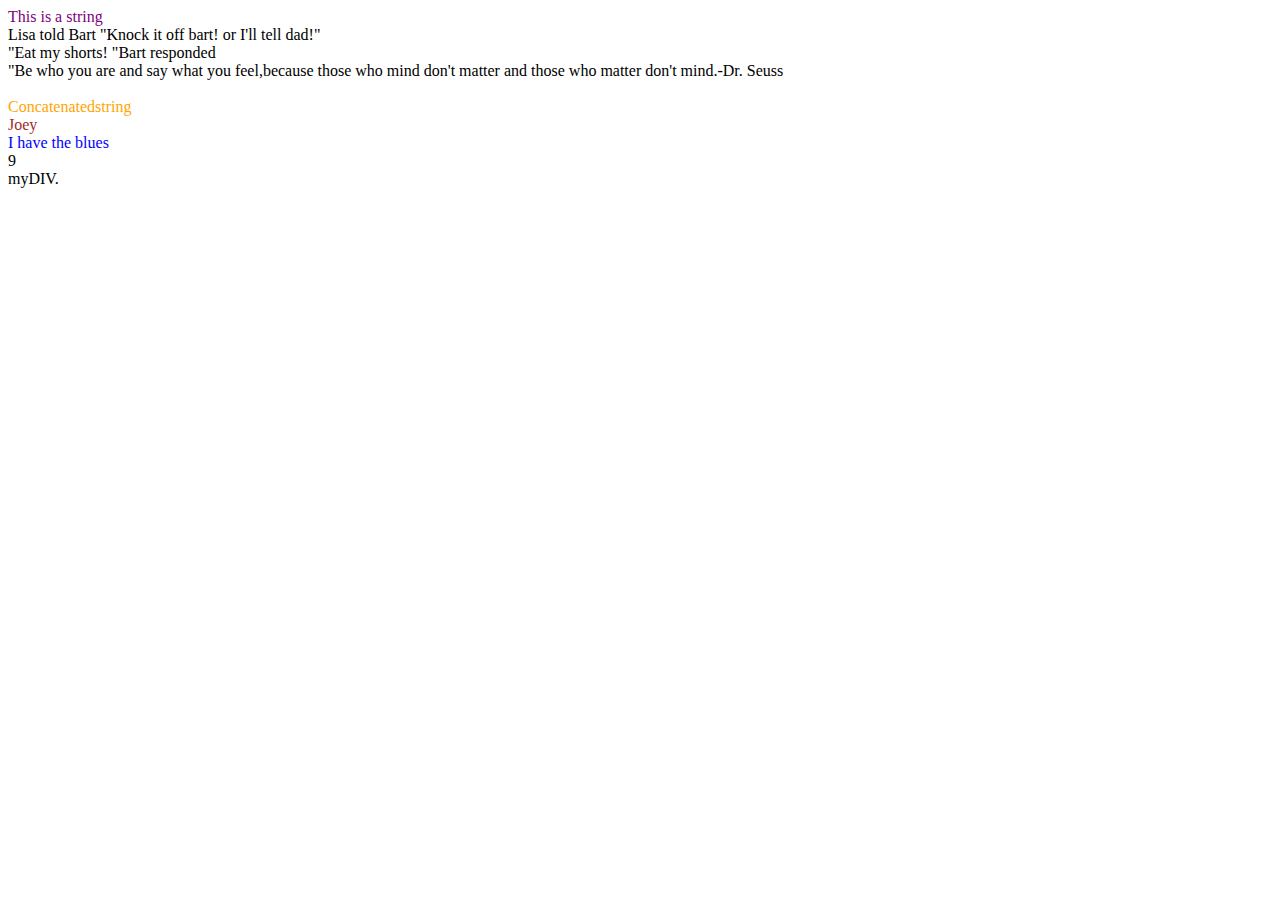
<file: Basic Javascript Projects/index.html>
<!DOCTYPE html>
<html lang="en">
    <head>
        <meta charset="utf-8">
        <script src="./Project1_expressions_alert/JS/main.js"></script>
    </head>
    <body>
        <div onmouseover="this.style.backgroundColor='red'">myDIV.</div>
        
    </body>
</html>
</file>
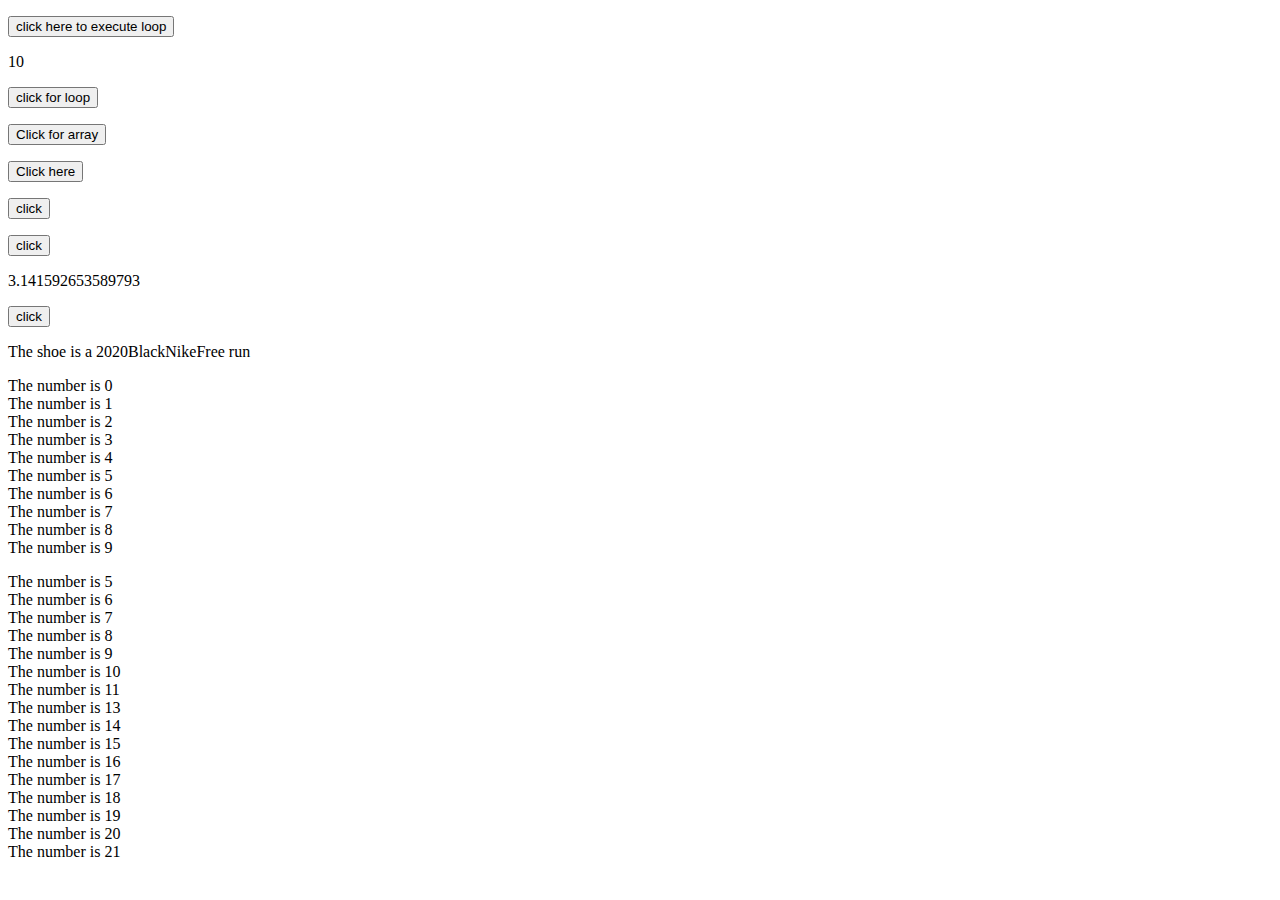
<file: Basic Javascript Projects/Project10_loops_arrays/index.html>
<!DOCTYPE html>
<html lang="en">
    <head>
        <meta charset="utf-8">
        <script src="JS/main.js" defer></script>
        
    </head>
    <body>
        
        <p id="Loop"></p>
        <button onclick="Call_Loop()">click here to execute loop</button>
        <p id="length"></p>

        <p id="List_of_types"></p>
        <button onclick="for_Loop()">click for loop</button>

        <p id="Array"></p>
        <button onclick="array_Function()">Click for array</button>

        <p id="constant"></p>
        <button onclick="constant_function()">Click here</button>

        <p id="variable"></p>
        <button onclick="var_to_constant()">click</button>

        <p id="Constant"></p>
        <button onclick="var_to_constant()">click</button>

        <p id="return"></p>
        <button onclick="return_function()">click</button>
    
        <p id="Shoe_Object"></p>

        <p id="break"></p>

        <p id="continue"></p>
    </body>
</html>
</file>
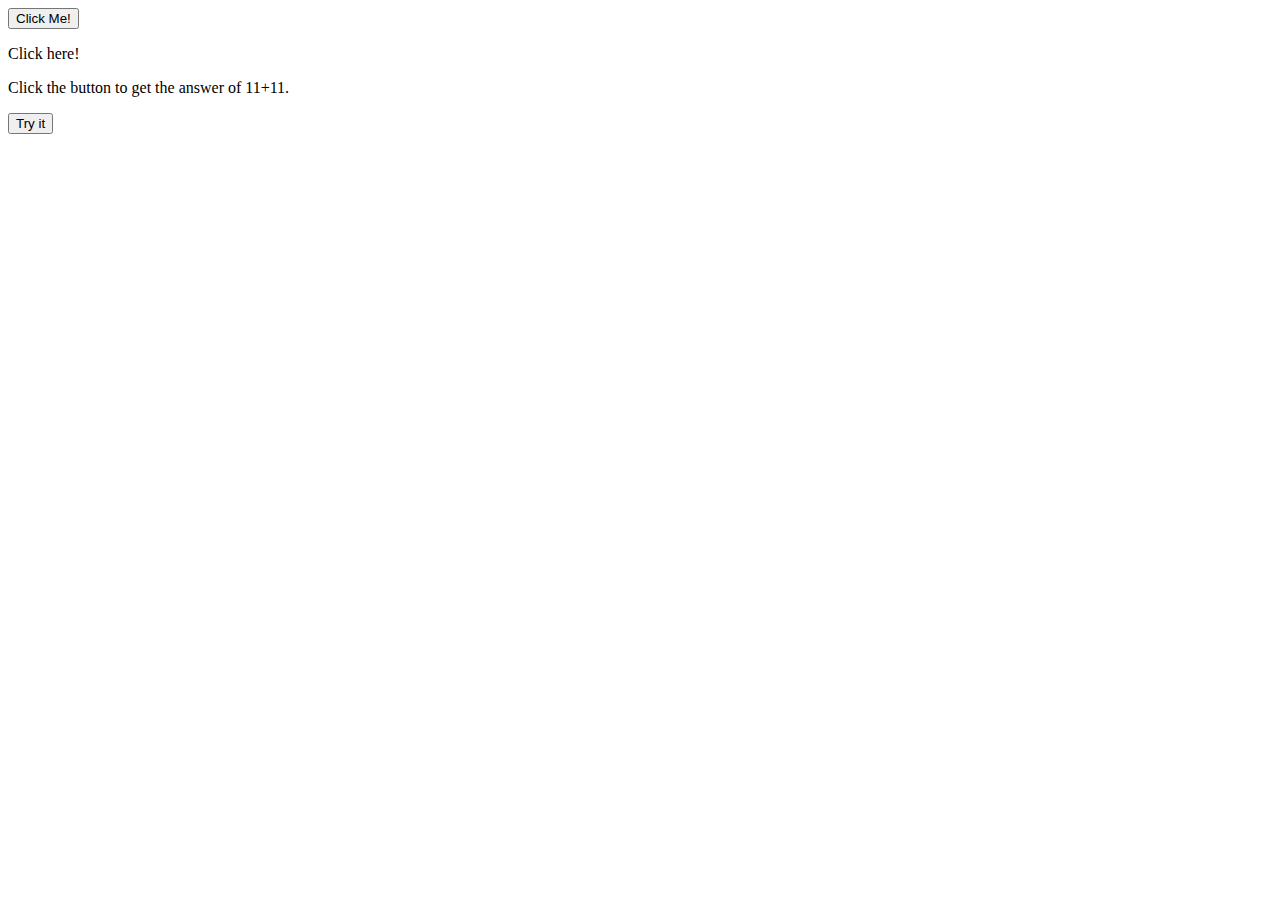
<file: Basic Javascript Projects/Project2_functions/index.html>
<!DOCTYPE html>
<html lang="en">
    <head>
        <meta charset="utf-8">
        <script src="./JS/main.js"></script>
    </head>
    <body>
        <button onclick="My_First_Function()">
        Click Me!
        </button>
        <p id="Blue_Text"></p>
        <p id="Concatenate" onclick="myFunction()">Click here!</p>

        <p id="demo">Click the button to get the answer of 11+11.</p>

<button onclick="myMath()">Try it</button>

    </body>
</html>
</file>
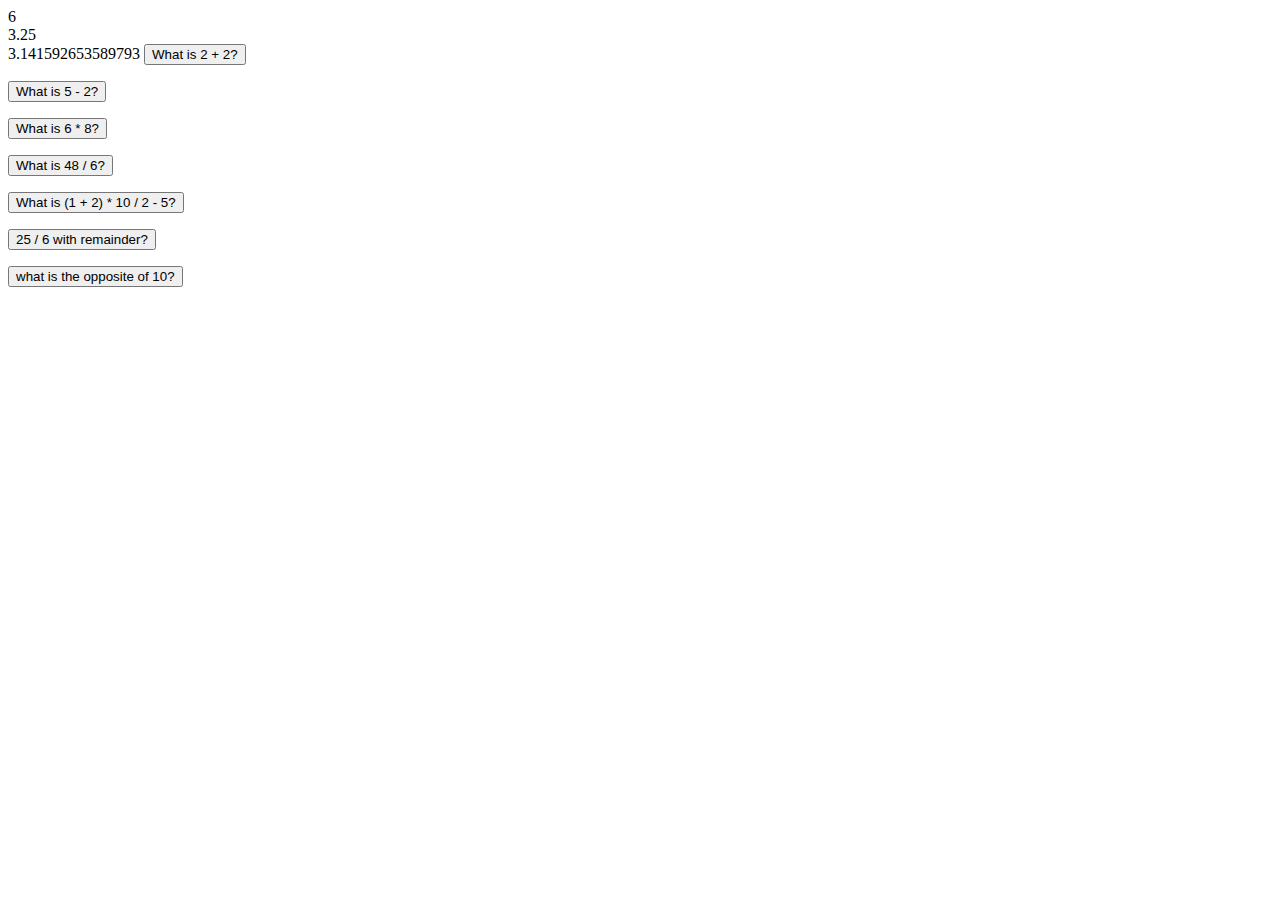
<file: Basic Javascript Projects/Project3_math_operators/index.html>
<!DOCTYPE html>
<html lang="en">
    <head>
        <meta charset="utf-8">
        <script src="./JS/main.js"></script>
    </head>
    <body>
        <button onclick="addition_Function()">What is 2 + 2?</button>
        <p id="Math"></p>

        <button onclick="subtraction_Function()">What is 5 - 2?</button>
        <p id="Math"></p>

        <button onclick="multiplication()">What is 6 * 8?</button>
        <p id="Math"></p>

        <button onclick="division()">What is 48 / 6?</button>
        <p id="Math"></p>

        <button onclick="more_Math()">What is (1 + 2) * 10 / 2 - 5?</button>
        <p id="Math"></p>

        <button onclick="modulus_Operator()">25 / 6 with remainder?</button>
        <p id="Math"></p>

        <button onclick="negation_Operator()">what is the opposite of 10?</button>
        <p id="Math"></p>
        
    </body>
</html>
</file>
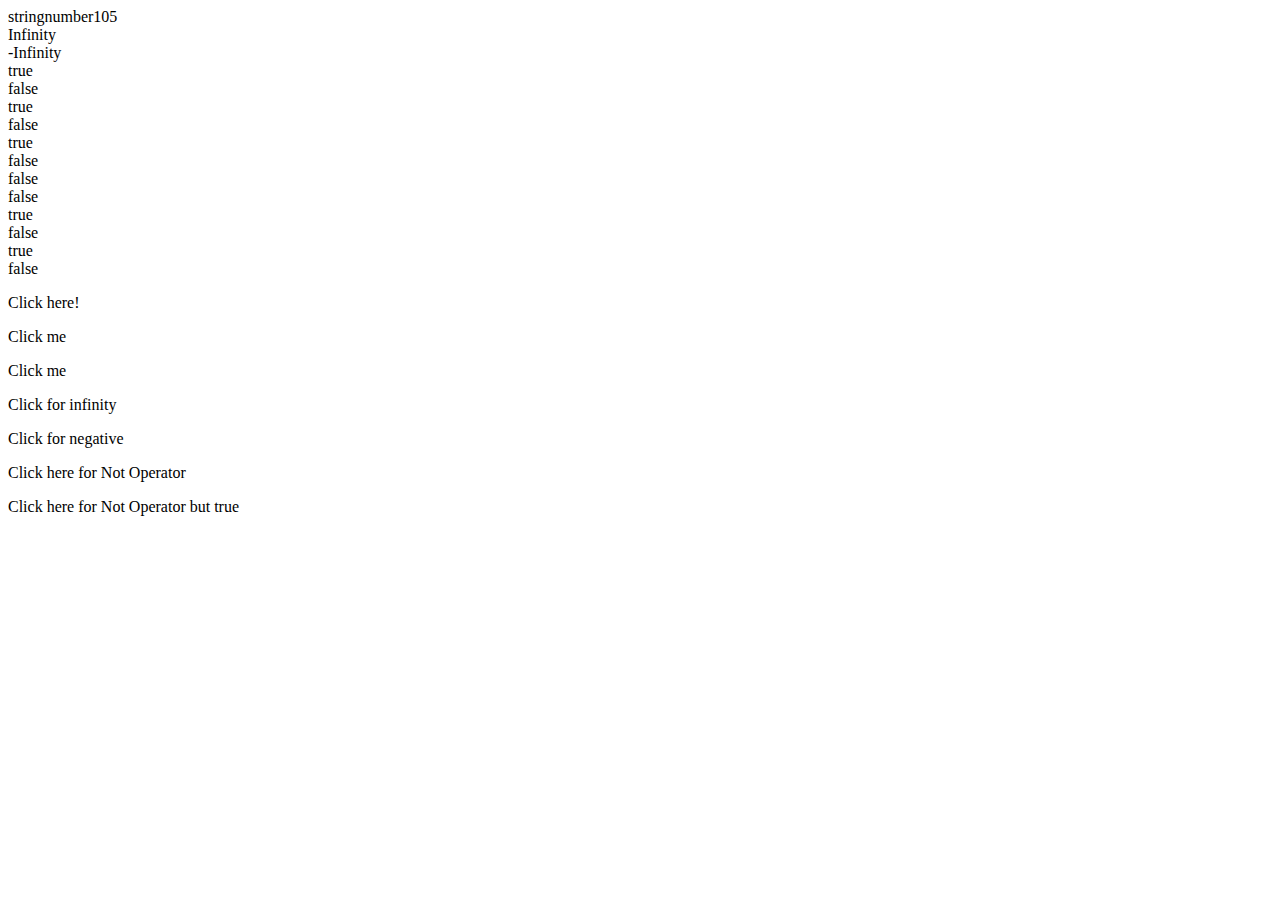
<file: Basic Javascript Projects/Project5_comparisons_type_coercion/index.html>
<!DOCTYPE html>
<html lang="en">
    <head>
        <meta charset="utf-8">
        <script src="JS/main.js"></script>
    </head>
    <body>
        
        <p id="example" onclick="is_Number()">Click here!</p>
        <p id="test" onclick="not_Number()">Click me</p>
        <p id="tests" onclick="not_Numbers()">Click me</p>
        <p id="infinite" onclick="display_Infinity()">Click for infinity</p>
        <p id="neginfinite" onclick="display_Infinity()">Click for negative</p>
        <p id="Not" onclick="not_Function()">Click here for Not Operator</p>
        <p id="Yot" onclick="not_Function()">Click here for Not Operator but true</p>
    </body>
</html>
</file>
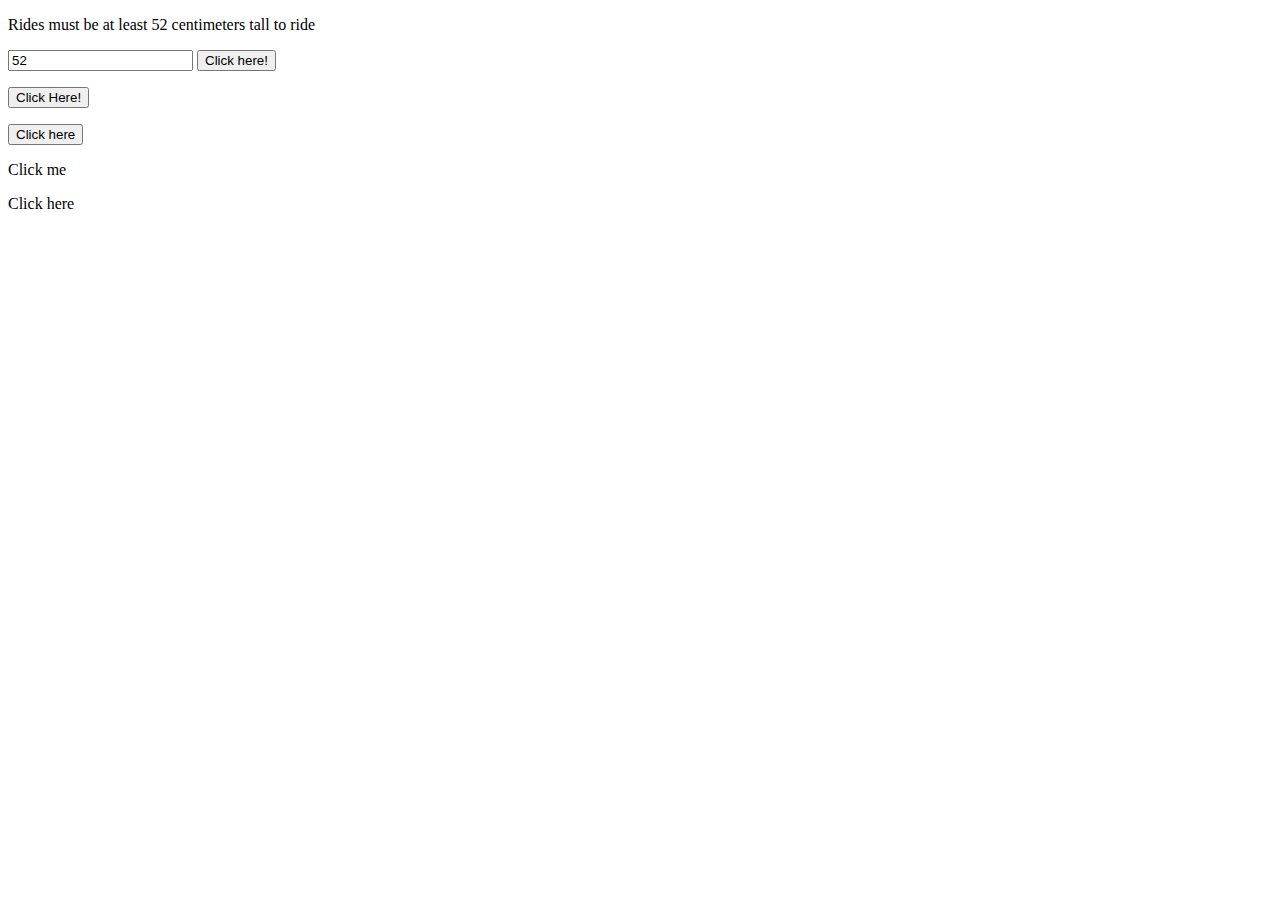
<file: Basic Javascript Projects/Project6_Ternary__operators_constructors/index.html>
<!DOCTYPE html>
<html lang="en">
    <head>
        <meta charset="utf-8">
        <script src="JS/main.js"></script>
    </head>
    <body>
        <p>Rides must be at least 52 centimeters tall to ride</p>
        <input id="Height" value="52">
        <button onclick="Ride_Function()">Click here!</button>
        <p id="Ride"></p>
        <button onclick="myFunction()">Click Here!</button>
        <p id="Keywords_and_Constructors"></p>

        <div>
            <button onclick="newFunction()">Click here</button>
            <p id="New_and_This"></p>
        </div>

        <div>
            <p id="Counting" onclick="count_Function()">Click me</p>
        </div>

        <div>
            <p id="Nested_Function" onclick="subtract_Function()">Click here</p>
        </div>
    </body>
</html>
</file>
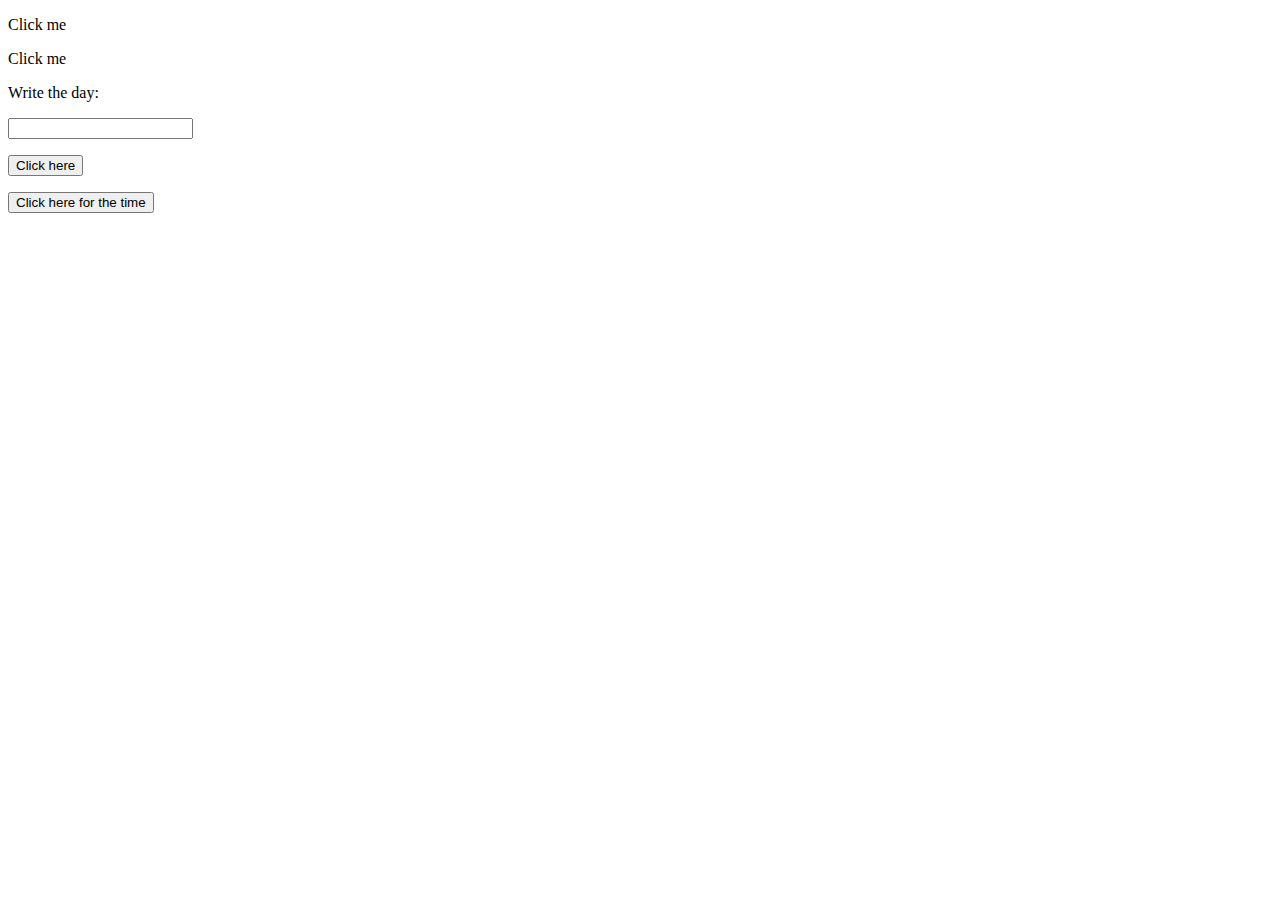
<file: Basic Javascript Projects/Project7_scope_time_function/index.html>
<!DOCTYPE html>
<html lang="en">
    <head>
        <meta charset="utf-8">
        <script src="JS/main.js"></script>
    </head>
    <body>
        <p id="Wake" onclick="set_Alarm()">Click me</p>

        <p id='Greater' onclick="new_Function()">Click me</p>
        
        <div>
            <p>Write the day:</p>
            <input id="Day" value="">
            <p id="What_day_of_the_week_is_it?">
            </p>
            <button onclick="Day_Function()">Click here</button>
        </div>

        <div>
            <p id="Time_of_day"></p>
            <button onclick="Time_Function()">Click here for the time</button>        
        </div>
    </body>
</html>
</file>
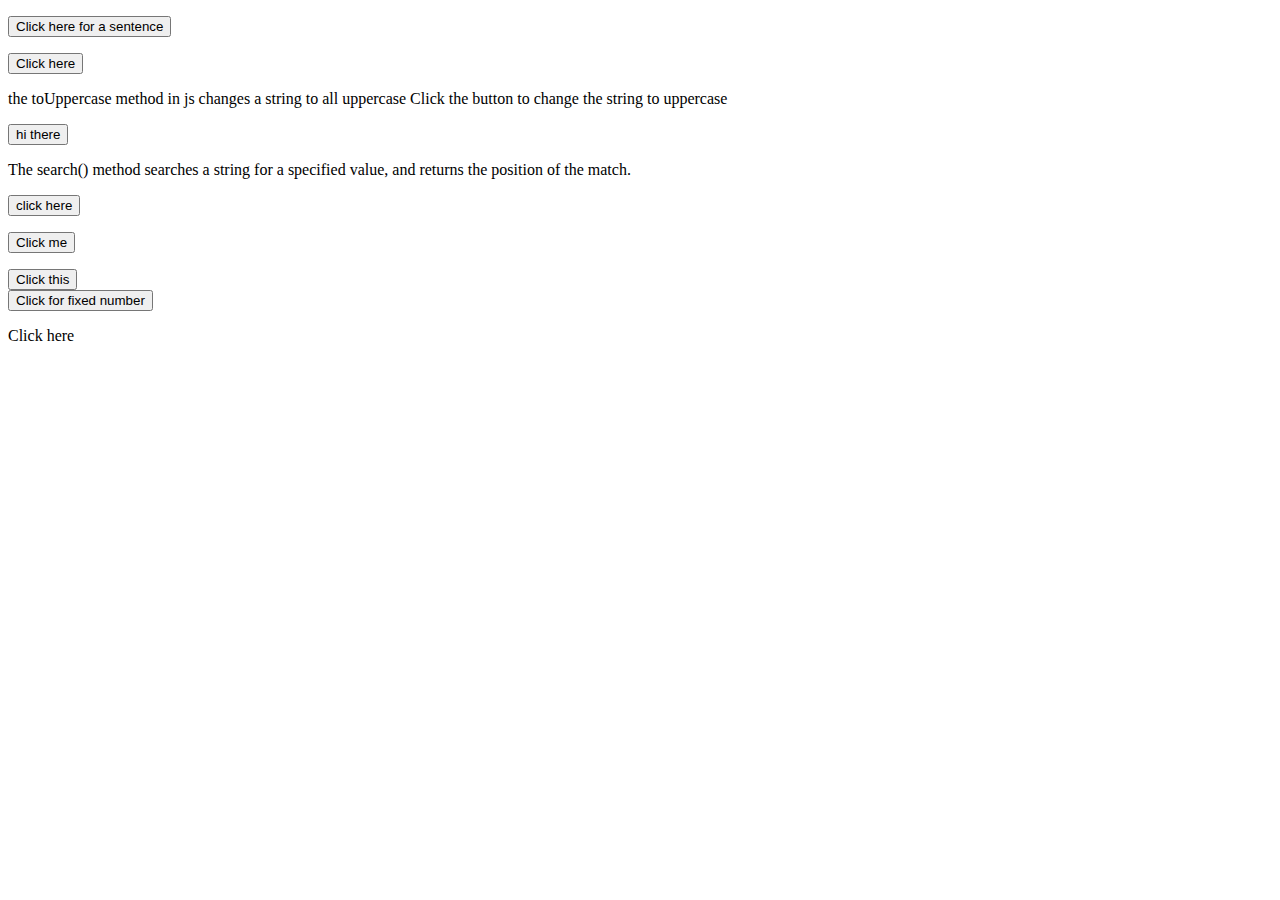
<file: Basic Javascript Projects/Project8_string_methods/index.html>
<!DOCTYPE html>
<html lang="en">
    <head>
        <meta charset="utf-8">
        <script src="JS/main.js"></script>
    </head>
    <body>
        <p id="Concatenate"></p>
        <button onclick="Sentence()">Click here for a sentence</button>

        <div>
            <p id="Slice"></p>
            <button onclick="slice_Method()">Click here</button>
        </div>

        <div>
            <p>the toUppercase method in js changes a string to all uppercase
                Click the button to change the string to uppercase</p>
            <button onclick="my_Function()">hi there</button>
            <p id="sample"></p>
        </div>

        <div>
            <p>The search() method searches a string for a 
                specified value, and returns the position of 
                the match.
            </p>
            <button onclick="my_Search()">click here</button>
            <p id="test"></p>
        </div>

        <div>
            <p id="Numbers_to_string"></p>
            <button onclick="string_Method()">Click me</button>
        </div>

        <div>
            <p id="Precision"></p>
            <button onclick="precision_Method()">Click this</button>
        </div>

        <div>
            <button onclick="fixed_Function()">Click for fixed number</button>
            <p id="fixed"></p>
        </div>

        <p id="phrase" onclick="value_Function()">Click here</p>
    </body>
</html>
</file>
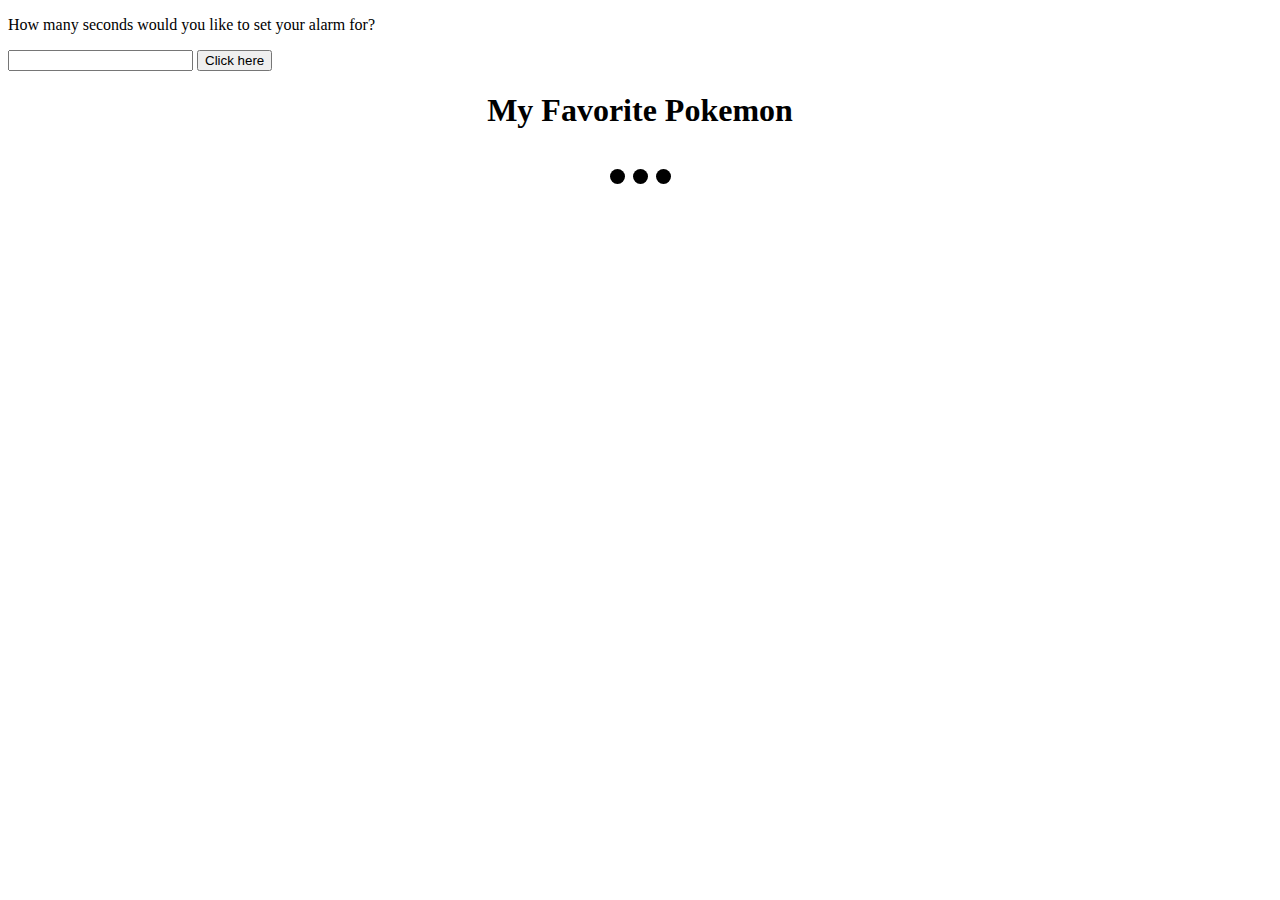
<file: Basic Javascript Projects/Project9_countdown_slideshow/index.html>
<!DOCTYPE html>
<html lang="en">
    <head>
        <meta charset="utf-8">
        <script src="JS/main.js"></script>
        <link rel="stylesheet" type="text/css" href="./CSS/main.css">
    </head>
    <body>
        <p>How many seconds would you like to set your alarm for?</p>
        <input id="seconds" value="">
        <button onclick="countdown()">Click here</button>
        <p id="timer"></p>

    <!-- start slideshow-->


    <h1 style="text-align:center">My Favorite Pokemon</h1>

<div class="slideshow-container">

    
    <div class="mySlides fade">
      <div class="numbertext">1 / 3</div>
      <img src="img1.jpg" style="width:100%">
      <div class="text">Favorite pokemon 1</div>
    </div>
  
    <div class="mySlides fade">
      <div class="numbertext">2 / 3</div>
      <img src="img2.jpg" style="width:100%">
      <div class="text">Favorite pokemon 2</div>
    </div>
  
    <div class="mySlides fade">
      <div class="numbertext">3 / 3</div>
      <img src="img3.jpg" style="width:100%">
      <div class="text">Favorite pokemon 3</div>
    </div>
  
    
    <a class="prev" onclick="plusSlides(-1)">&#10094;</a>
    <a class="next" onclick="plusSlides(1)">&#10095;</a>
  </div>
  <br>
  
  
  <div style="text-align:center">
    <span class="dot" onclick="currentSlide(1)"></span>
    <span class="dot" onclick="currentSlide(2)"></span>
    <span class="dot" onclick="currentSlide(3)"></span>
  </div>
    </body>
</html>
</file>
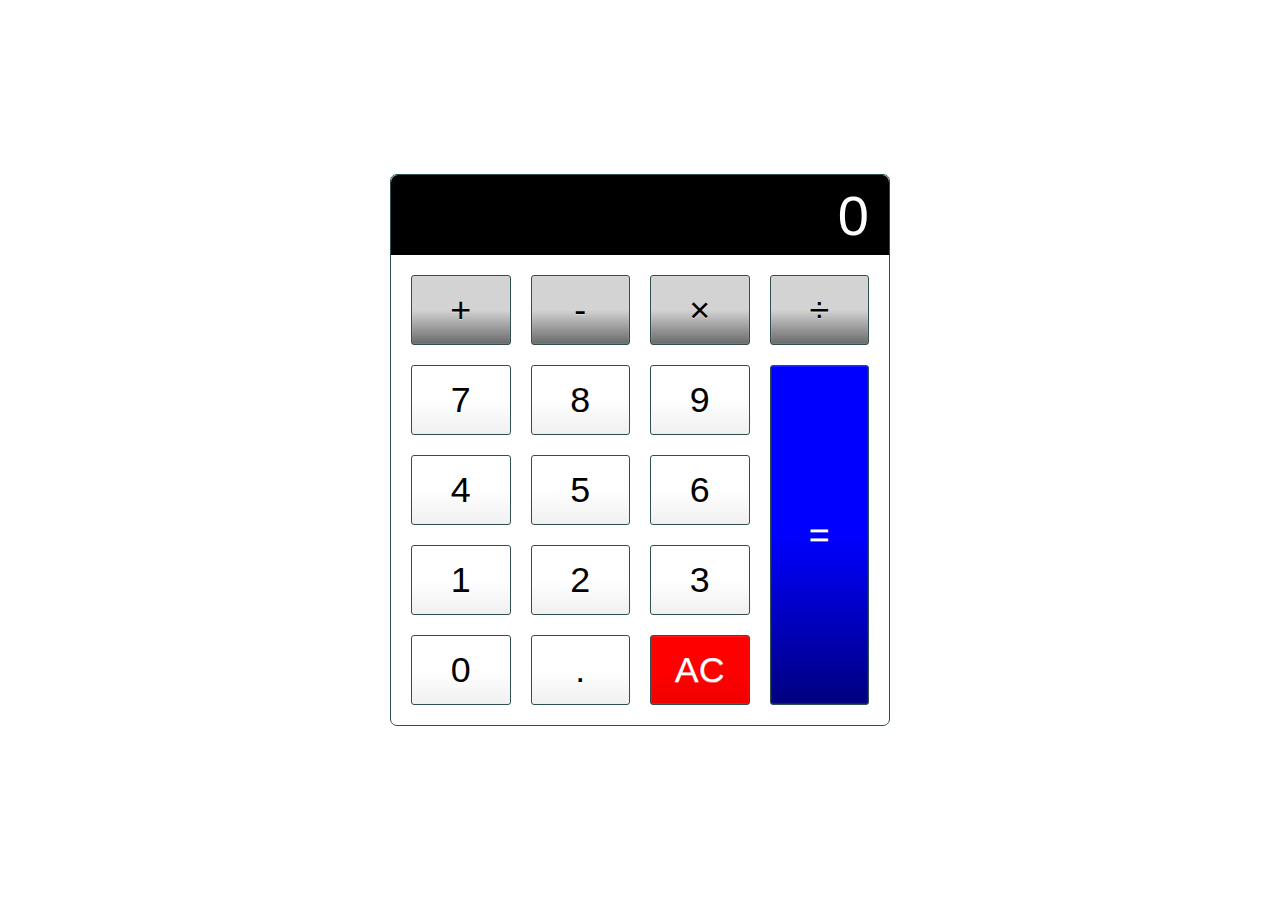
<file: Calculator.html>
<!DOCTYPE html>
<html lang="en">

<head>
    <meta charset="utf-8">

    <title>Calculator</title>
    <meta name="description" content="A basic HTML, CSS and Javascript calculator">
    <meta name="author" content="Andrew Davila">
    <script src="./Javascript/Calculator_Javascript.js" defer></script>
    <link rel="stylesheet" href="CSS/Calculator_CSS.css">

</head>

<body>

<div class="calculator">
    <input type="text" class="calculator-screen" value="0" disabled>
    <div class="calculator-keys">

        <button type="button" class="operator" value="+">+</button>
        <button type="button" class="operator" value="-">-</button>
        <button type="button" class="operator" value="*">&times;</button>
        <button type="button" class="operator" value="/">&divide;</button>
    
        <button type="button" value="7">7</button>
        <button type="button" value="8">8</button>
        <button type="button" value="9">9</button>

        <button type="button" value="4">4</button>
        <button type="button" value="5">5</button>
        <button type="button" value="6">6</button>

        <button type="button" value="1">1</button>
        <button type="button" value="2">2</button>
        <button type="button" value="3">3</button>

        <button type="button" value="0">0</button>

        <button type="button" class="decimal function" value=".">.</button>
        <button type="button" class="all-clear function" value="all-clear">AC</button>
        <button type="button" class="equal-sign operator" value="=">=</button>
    </div>
</div>
</file>
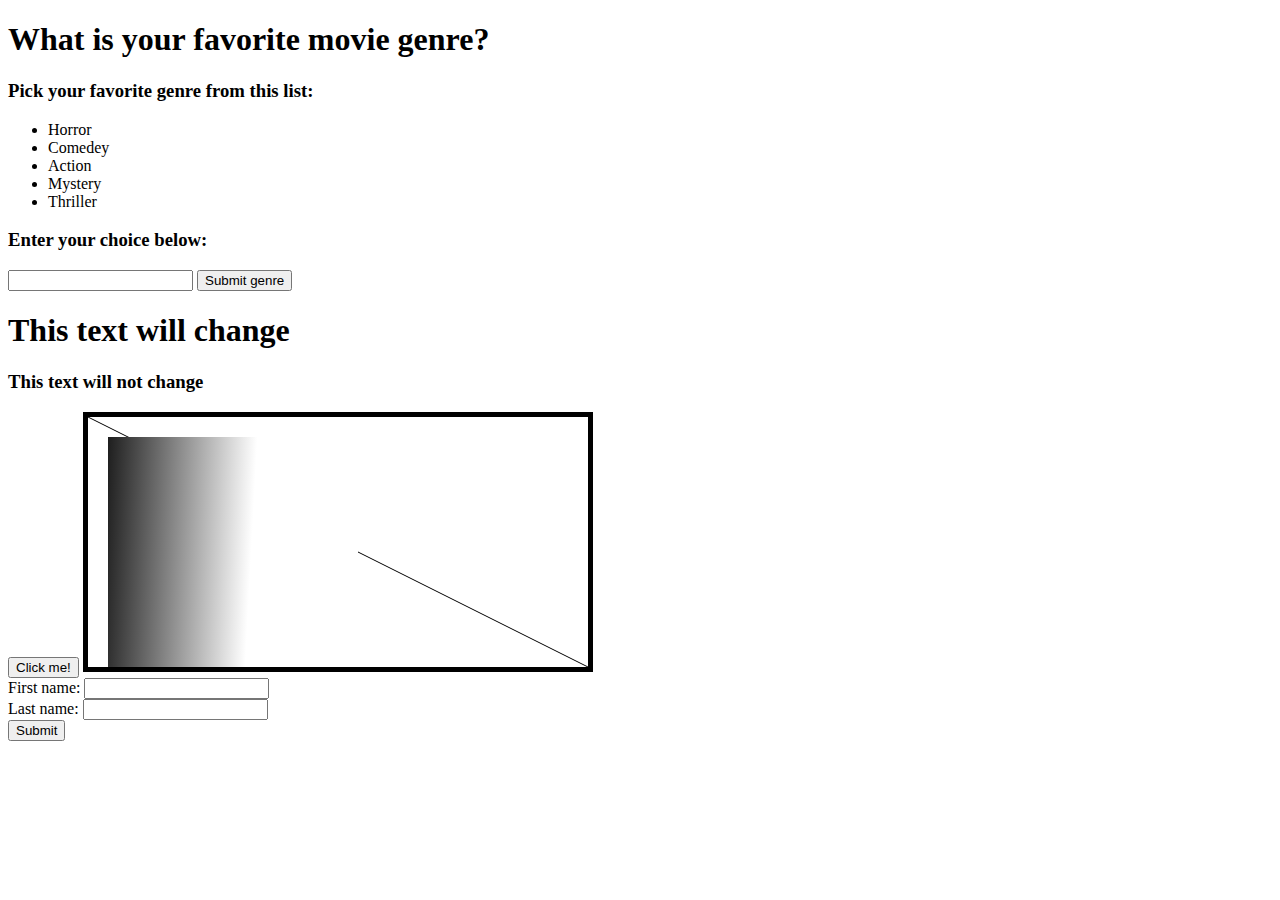
<file: HTML_1.html>
<!DOCTYPE html>
<html lang="en">
    <head>
        <meta charset="utf-8">
        <script src="./Javascript/JavaScript_1.js" defer></script>
        
    </head>
    <body>
        
        <h1>What is your favorite movie genre?</h1>
        <h3>Pick your favorite genre from this list:</h3>
        <ul>
            <li>Horror</li>
            <li>Comedey</li>
            <li>Action</li>
            <li>Mystery</li>
            <li>Thriller</li>
        </ul>

        <h3>Enter your choice below:</h3>

        <input id="Genre_Input" type="text">
        <button onclick="genre_Function()">Submit genre</button>
        <p id="Output"></p>    
        
        <h1 class="Click">This text will change</h1>
        <h3 class="Click">This text will not change</h3>
        <button onclick="Hello_World_Function()">Click me!</button>

        <canvas id="myID" width="500" height="250" style="border:5px solid black;"><!--the canvas element is the container for graphics, rectangular section---></canvas>
    
        <form action="" method="get"> <!-- the action is blank because we arent sending the form anywhere yet -->
            First name: <input type="text" name="First_Name"><br>
            Last name: <input type="text" name="Last_Name"> <br>
            <input type="submit" value="Submit">
        </form>
    
    </body>
</html>
</file>
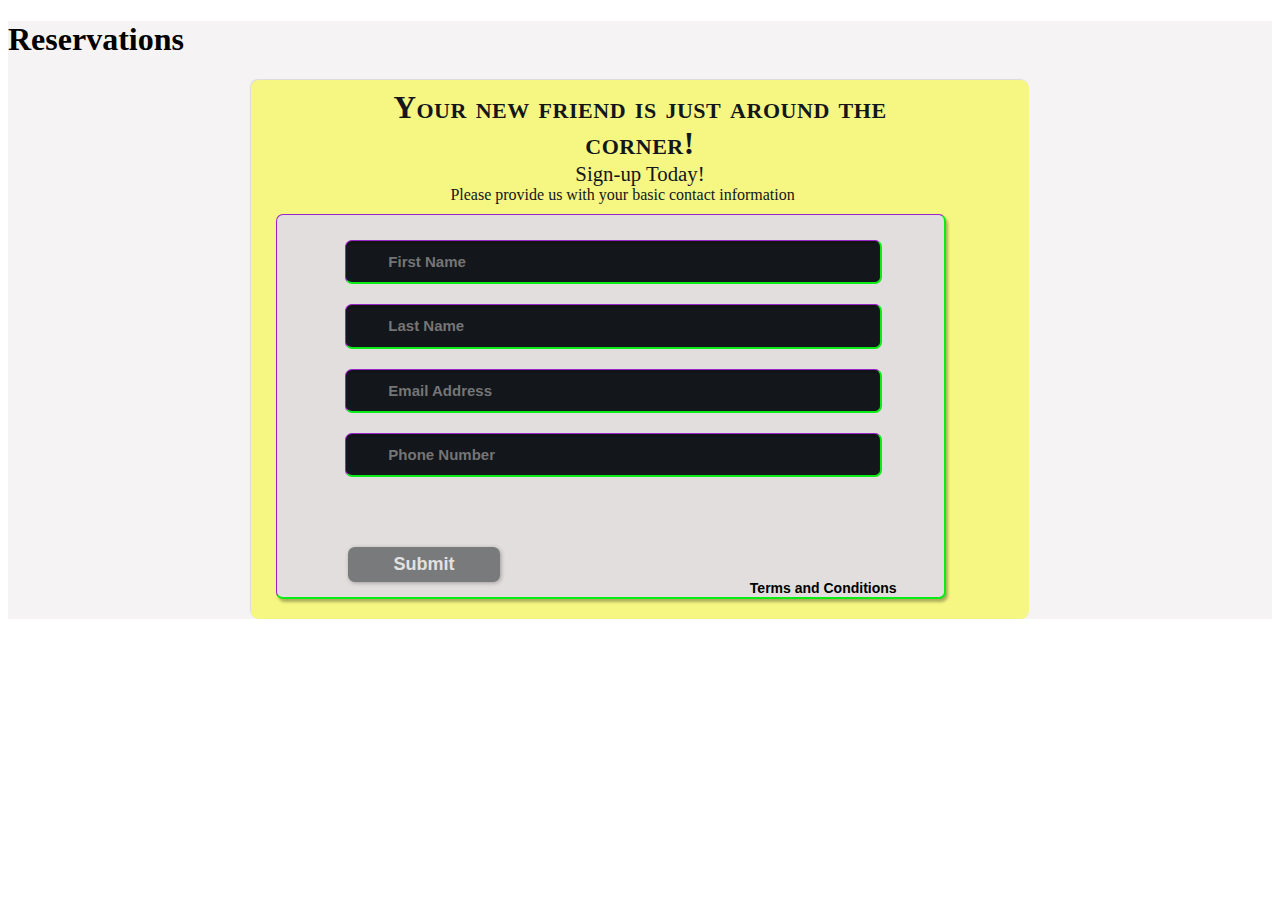
<file: HTML_2.html>
<!DOCTYPE html>
<html lang="en">
    <head>
        <meta charset="utf-8">
        <link rel="stylesheet" href="./CSS/CSS_1.css">
        <script src="./Javascript/JavaScript_2.js" defer></script>
        
    </head>
    <body>
        
        <section id="contact">
			<div class="container">
				<div class="heading-padding">
					<h1 class="heading-padding">Reservations</h1>
					<div class="reservation">
						<h2><span>Your new friend is just around the corner!</span>
						<br>Sign-up Today!
					</h2>
					<p class="rsvp-text">
						Please provide us with your basic contact information
					</p>
					<div class="form-rsvp">
						<form name="myForm" action="" method="post" onsubmit="return validateForm()">
							<input name="fname" class="rsvp" type="text" value="" placeholder="First Name">
							<input class="rsvp" type="text" value="" placeholder="Last Name">
							<input class="rsvp" type="text" value="" placeholder="Email Address">
							<input class="rsvp" type="text" value="" placeholder="Phone Number">
							<div class="form-spacer">
								<label class="terms">Terms and Conditions</label>
							</div>
							<div class="submit">
								<input type="submit" value="Submit">
							</div>
						</form>

					</div>
					</div>

				</div>
			</div>
		</section>
</form>
    
    </body>
</html>
</file>
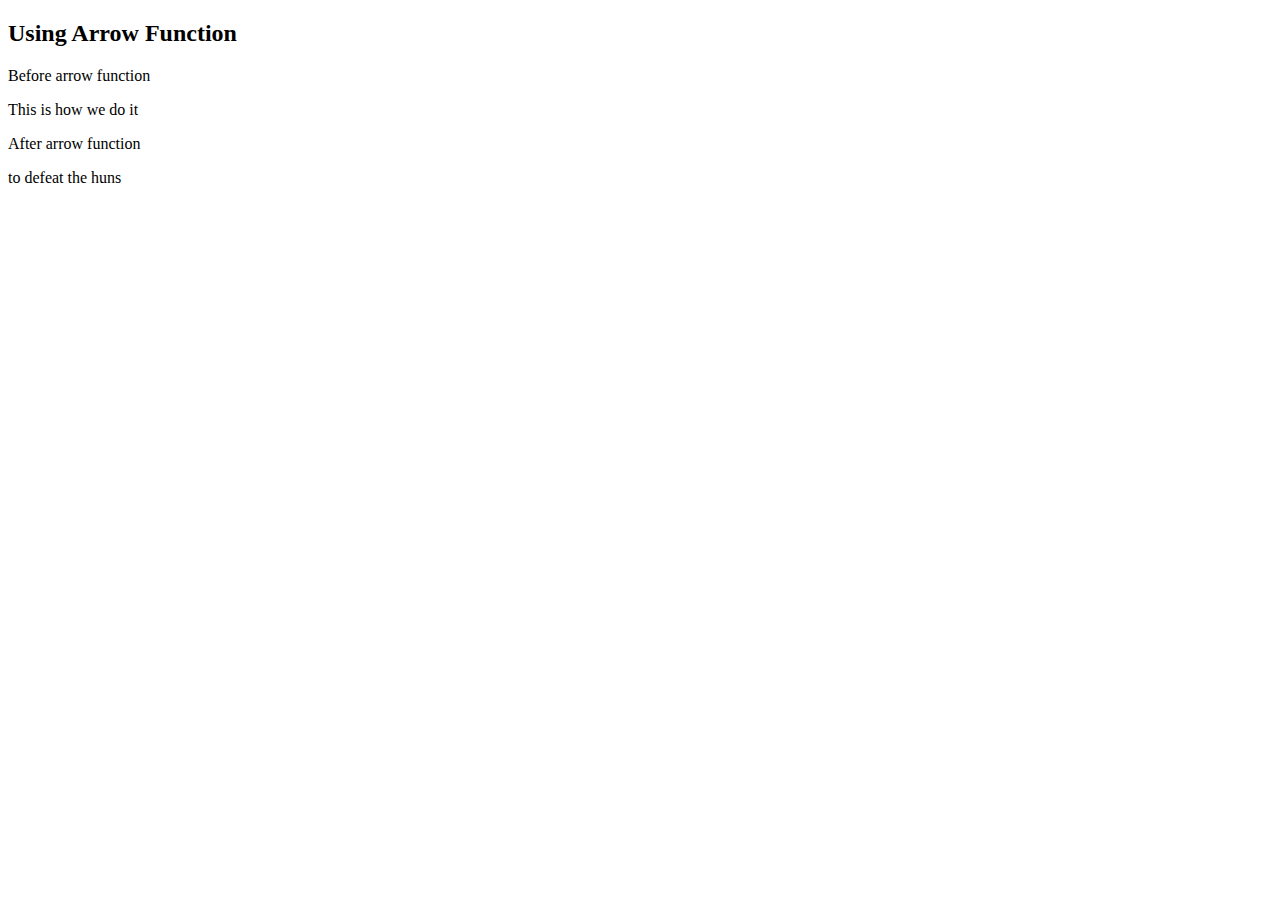
<file: Untitled-1.html>
<!DOCTYPE html>
<html lang="en">
    <head>
        <meta charset="utf-8">
        
        
    </head>
    <body>

        <h2>Using Arrow Function </h2>

        <p>Before arrow function</p>
        <p id="test"></p>

        <p>After arrow function</p>
        <p id="testtwo"></p>

        
        <script>
            var myFunction
            myFunction = function() {
                return "This is how we do it";
            }
            document.getElementById("test").innerHTML = myFunction();

            var testFunction;
            
            testFunction = () => "to defeat the huns";

            document.getElementById("testtwo").innerHTML = testFunction();
        </script>
    
    </body>
</html>
</file>
<file: Basic Javascript Projects/Project9_countdown_slideshow/CSS/main.css>
* {box-sizing:border-box}



/* container for slideshow */
.slideshow-container {
  max-width: 1000px;
  position: relative;
  margin: auto;
}

/* hide images */
.mySlides {
  display: none;
}

/* arrow buttons */
.prev, .next {
  cursor: pointer;
  position: absolute;
  top: 50%;
  width: auto;
  margin-top: -22px;
  padding: 16px;
  color: white;
  font-weight: bold;
  font-size: 18px;
  transition: 0.6s ease;
  border-radius: 0 3px 3px 0;
  user-select: none;
}

/* position right arrow */
.next {
  right: 0;
  border-radius: 3px 0 0 3px;
}

/* hover */
.prev:hover, .next:hover {
  background-color: rgba(0,0,0,0.8);
}

/* captiontext */
.text {
  color: #1901ec;
  font-size: 15px;
  padding: 8px 12px;
  position: absolute;
  bottom: 8px;
  width: 100%;
  text-align: center;
}

/* text for numbers */
.numbertext {
  color: #f30404;
  font-size: 12px;
  padding: 8px 12px;
  position: absolute;
  top: 0;
}

/* dots */
.dot {
  cursor: pointer;
  height: 15px;
  width: 15px;
  margin: 0 2px;
  background-color: rgb(0, 0, 0);
  border-radius: 50%;
  display: inline-block;
  transition: background-color 0.6s ease;
}

.active, .dot:hover {
  background-color: #717171;
}

/* fading */
.fade {
  -webkit-animation-name: fade;
  -webkit-animation-duration: 1.5s;
  animation-name: fade;
  animation-duration: 1.5s;
}

@-webkit-keyframes fade {
  from {opacity: .4}
  to {opacity: 1}
}

@keyframes fade {
  from {opacity: .4}
  to {opacity: 1}
}
</file>
<file: CSS/Calculator_CSS.css>
html {
    font-size: 70%;
    box-sizing: border-box;
}

*, *::before, *::after {
    margin: 0;
    padding: 0;
    box-sizing: inherit;
}

.calculator {
    border: 1.2px solid darkslategray;
    border-radius: 7px;
    position: absolute;
    top: 50%;
    left: 50%;
    transform: translate(-50%, -50%);
    width: 500px;
}

.calculator-screen {
    width: 100%;
    font-size: 5rem;
    height: 80px;
    border: none;
    background-color: black;
    color: white;
    text-align: right;
    padding-right: 20px;
    padding-left: 20px;
    border-radius: 7px 7px 0px 0px;
}

button {
    height: 70px;
    border-radius: 3px;
    border: 1px solid darkslategray;
    background-color: transparent;
    font-size: 3.2rem;
    color: black;
    background-image: linear-gradient(to bottom, transparent, transparent 50%, rgba(0, 0, 0, .06));
    text-shadow: 0 1px rgba(255, 255, 255, .4);
    box-shadow: inset 0 0 0 1px rgba(255, 255, 255, .05), inset 0 1px 0 0 rgba(255, 255, 255, .05), inset 0 -1px 0 0 rgba(255, 255, 255, .05), 0 1px 0 0 rgba(255, 255, 255, .05);
}

button:hover {
    background-color: #e1e1e1;
}

.operator {
    color: black;
    background-image: linear-gradient(to bottom, transparent, transparent 50%, rgba(0, 0, 0, 0.5));
    background-color: lightgray;
}

.all-clear {
    background-color: red;
    border-color: darkslategray;
    color: #fff;
}

.all-clear:hover {
    background-color: darkred;
}

.equal-sign {
    background-color: blue;
    border-color: darkslategray;
    color: #fff;
    height: 100%;
    grid-area: 2 / 4 / 6 / 5;
}

.equal-sign:hover {
    background-color: darkblue;
}

.calculator-keys {
    display: grid;
    grid-template-columns: repeat(4, 1fr);
    grid-gap: 20px;
    padding: 20px;
}
</file>
<file: CSS/CSS_1.css>
.flex-container {
    display: -webkit-flex;
    display: flex;
    flex-wrap: wrap;
    padding: 10px;
    border-radius: 8px;
    margin: 0px auto;
    background-color: rgba(246, 250, 6, .473);
    box-shadow: 2px 2px 10px 0 rgba(0, 0, 0, 0.5);
}

#contact {
    background-color: #f5f3f3;
}

.reservation {
    width: 60%;
    padding: 10px;
    border-radius: 8px;
    margin: 0px auto;
    background-color: rgba(246, 250, 6, 0.473);
    box-shadow: -1px -1px 1px 0 rgba(0, 0, 0, 0.1);, 1px 2px 10px 0 rgba(0,0,0,0.5);
}

.reservation h2 {
    width: 70%;
    text-align: center;
    margin: 0 auto;
    color: #13161B;
    font-weight: 500;
    font-size: 1.3em;
    letter-spacing: 0pt;
    word-spacing: 0pt;
}

.reservation h2 span {
    width: 70%;
    text-align: center;
    margin: 0 auto;
    color: #13161B;
    font-weight: 900;
    font-size: 1.5em;
    font-variant: small-caps;
    letter-spacing: 0.4pt;
    word-spacing: 0.3pt;
}

.reservation p {
    color: #13161B;
    width: 50%;
    margin: 0 auto;
}

.reservation form {
    font-size: 15px;
    outline: none;
    font-weight: 600;
    color: #0beb16;
    padding: 2% 1% 2% 7%;
    width: 80%;
    border-top: 1px solid #9924c7;
    border-right: 2px solid #0beb16;
    border-bottom: 2px solid #0beb16;
    border-left: 1px solid #9924c7;
    margin: 10px 1em;
    border-radius: 7px;
    background: rgb(227, 222, 222);
    box-shadow: 2px 3px 3px 0px rgba(0 , 0, 0, .3);
    font-family: 'Raleway', sans-serif;
}

.reservation input[type="text"] {
    font-size: 15px;
    outline: none;
    font-weight: 600;
    color: #8D8E8F;
    padding: 2% 1% 2% 7%;
    width: 80%;
    border-top: 1px solid #9924c7;
    border-right: 2px solid #0beb16;
    border-bottom: 2px solid #0beb16;
    border-left: 1px solid #9924c7;
    margin: 10px 1em;
    border-radius: 7px;
    background: #13161B;
    box-shadow: inset 0px 3px 0px 0px rgba(5 , 5, 5, .15);
    font-family: 'Raleway', sans-serif;
}

.reservation input[type="text"]:hover {
    box-shadow: 0 0 18px rgba(100, 65, 0, .8);
}

.form-spacer {
    padding: 30px 39px;
}

.terms{
    margin: 30px 1px 0 0;
    margin-top: 13%;
    padding-left: 52px;
    font-size: 14px;
    line-height: 5px;
    color: #000;
    cursor: pointer;
    font-family: 'Raleway', sans-serif;
    font-weight: 600;
    position: relative;
    display: inline;
    float: right;
}



.submit input[type="submit"] {
    color: rgb(225, 225, 225);
    cursor: pointer;
    border: none;
    font-weight: 900;
    outline: none;
    text-align: center;
    font-family: 'Raleway', sans-serif;
    margin: 0px 3%;
    padding: 7px 0px;
    width: 25%;
    font-size: 18px;
    transition: border-color 0.3s color 0.3s background-color 0.3s;
    border-radius: 7px;
    background-color: #797a7b;
    box-shadow: 1px 1px 4px 0 rgba(0, 0, 0, 0.3);
}

.submit input[type="submit"]:hover {
    color: #000;
    background-color: #8D8E8F;
    box-shadow: inset 1px 2px 15px 0 rgba(0, 0, 0, 0.5);
}
</file>
